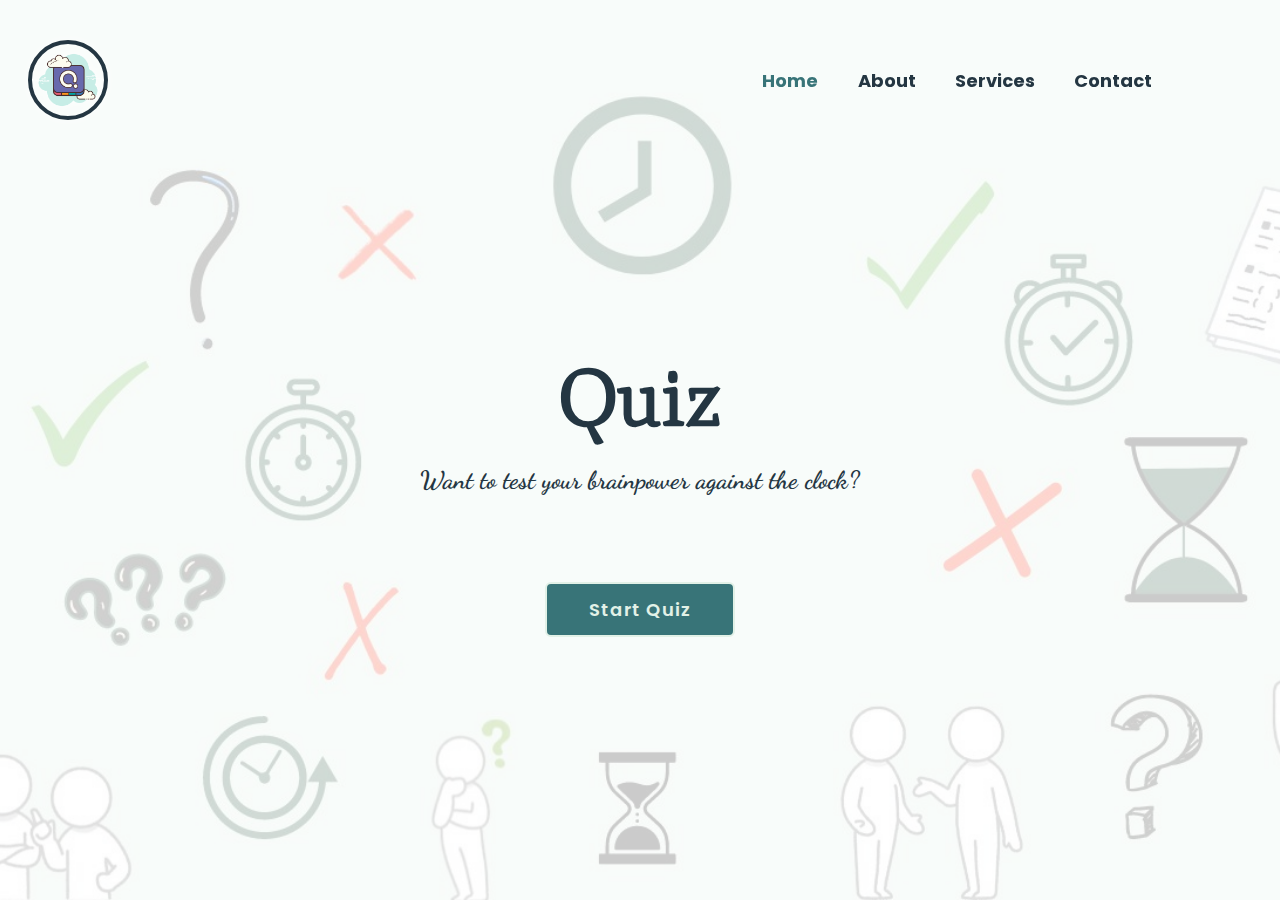
<file: index.html>
<!DOCTYPE html>
<html lang="en">

<head>
    <meta charset="UTF-8">
    <meta http-equiv="X-UA-Compatible" content="IE=edge">
    <meta name="viewport" content="width=device-width, initial-scale=1.0">
    <title>Quiz Website</title>
    <link rel="stylesheet" href="style.css">
    <link rel="preconnect" href="https://fonts.googleapis.com">
    <link rel="preconnect" href="https://fonts.gstatic.com" crossorigin>
    <link href="https://fonts.googleapis.com/css2?family=Dancing+Script:wght@400..700&display=swap" rel="stylesheet">
    <link rel="preconnect" href="https://fonts.googleapis.com">
    <link rel="preconnect" href="https://fonts.gstatic.com" crossorigin>
    <link href="https://fonts.googleapis.com/css2?family=Lobster&family=Signika:wght@300..700&display=swap"
        rel="stylesheet">
    <link rel="preconnect" href="https://fonts.googleapis.com">
    <link rel="preconnect" href="https://fonts.gstatic.com" crossorigin>
    <link
        href="https://fonts.googleapis.com/css2?family=Lobster&family=Mate:ital@0;1&family=Signika:wght@300..700&display=swap"
        rel="stylesheet">
    <link rel="preconnect" href="https://fonts.googleapis.com">
    <link rel="preconnect" href="https://fonts.gstatic.com" crossorigin>
    <link
        href="https://fonts.googleapis.com/css2?family=Lobster&family=Mate:ital@0;1&family=Signika:wght@300..700&display=swap"
        rel="stylesheet">
    <link rel="preconnect" href="https://fonts.googleapis.com">
    <link rel="preconnect" href="https://fonts.gstatic.com" crossorigin>
    <link
        href="https://fonts.googleapis.com/css2?family=Dancing+Script:wght@400..700&family=Lobster&family=Mate:ital@0;1&family=Signika:wght@300..700&display=swap"
        rel="stylesheet">
</head>

<body>
    <main class="main">
        <header class="header">
            <img class="logo" src="logo.png" alt="logo">
            <nav class="navbar">
                <a href="#" class="active"><strong>Home</strong>
                </a>
                <a href="about.html"><strong>About</strong></a>
                <a href="https://www.reva.edu.in/" target="_blank"><strong>Services</strong></a>
                <a href="contact.html"><strong>Contact</strong></a>
            </nav>
        </header>
        <div class="container">
            <section class="quiz-section">
                <div class="quiz-box">
                    <h1>QUIZ</h1>
                    <div class="quiz-header">
                        <span>Quiz Website Tutorials</span>
                        <span class="header-score">score: 0 / 5</span>
                    </div>
                    <h2 class="question-text">what does html stands for ?</h2>
                    <div class="option-list">
                        <!--
                        <div class="option">
                            <span>B. Hyper Text Multiple Language</span>
                        </div>
                        <div class="option">
                            <span>C. Hyper Text Markup Language</span>
                        </div>
                        <div class="option">
                            <span>D. Home Text Multi Language</span>
                        </div> -->
                    </div>
                    <div class="quiz-footer">
                        <span class="question-total">1 of 5 Questions</span>
                        <button class="next-btn">Next</button>
                    </div>
                </div>
                <div class="result-box">
                    <h2>Quiz Result</h2>
                    <div class="percentage-container">
                        <div class="circular-progress">
                            <span class="progress-value">0%</span>
                        </div>
                        <span class="score-text">Your Score 0 out of 5</span>
                    </div>
                    <div class="buttons">
                        <button class="tryAgain-btn">Try Again</button>
                        <button class="goHome-btn">Go to home</button>
                    </div>
                </div>
            </section>
            <section class="home">
                <div class="home-content">
                    <h1>Quiz</h1>
                    <h3>Want to test your brainpower against the clock?</h3>
                    <button class="start-btn">Start Quiz</button>
                </div>
            </section>
        </div>
    </main>
    <div class="popup-info">
        <h2>Quiz Guide</h2>
        <span class="info">1. Total 5 questions.</span><br>
        <span class="info">2. Can't change the selected option.</span><br>
        <span class="info">3. Check result at final.</span><br>
        <span class="info">4. Each question carry 20%.</span><br>
        <span class="info">5. You can retake this quiz.</span>
        <div class="btn-group">
            <button class="info-btn exit-btn">Exit Quiz</button>
            <a href="#" class="info-btn continue-btn">Continue</a>
        </div>
    </div>


    <script src="questions.js"></script>
    <script src="script.js"></script>

</body>

</html>
</file>
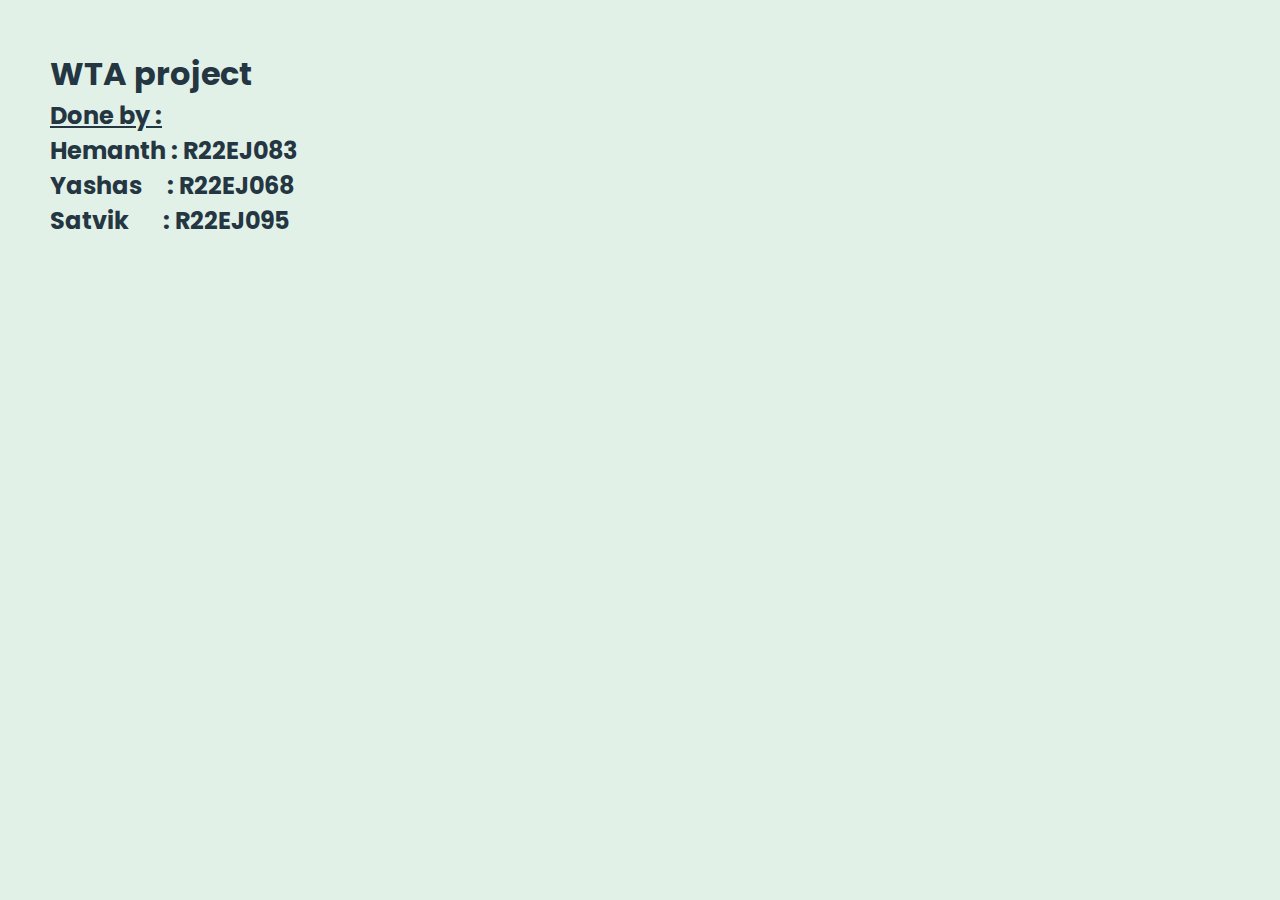
<file: about.html>
<!DOCTYPE html>
<html lang="en">

<head>
    <meta charset="UTF-8">
    <meta name="viewport" content="width=device-width, initial-scale=1.0">
    <link rel="stylesheet" href="style.css">
    <link rel="preconnect" href="https://fonts.googleapis.com">
    <link rel="preconnect" href="https://fonts.gstatic.com" crossorigin>
    <link href="https://fonts.googleapis.com/css2?family=Nunito:ital,wght@0,200..1000;1,200..1000&display=swap"
        rel="stylesheet">
    <title>About</title>
</head>

<body>
    <div class="about">
        <h1>WTA project</h1>
        <h2><u>Done by :</u> <br>Hemanth : R22EJ083 <br>Yashas &nbsp;&nbsp;&nbsp;&nbsp;: R22EJ068
            <br>Satvik&nbsp;&nbsp;&nbsp;&nbsp;&nbsp;&nbsp; : R22EJ095</h2>
    </div>
</body>

</html>
</file>
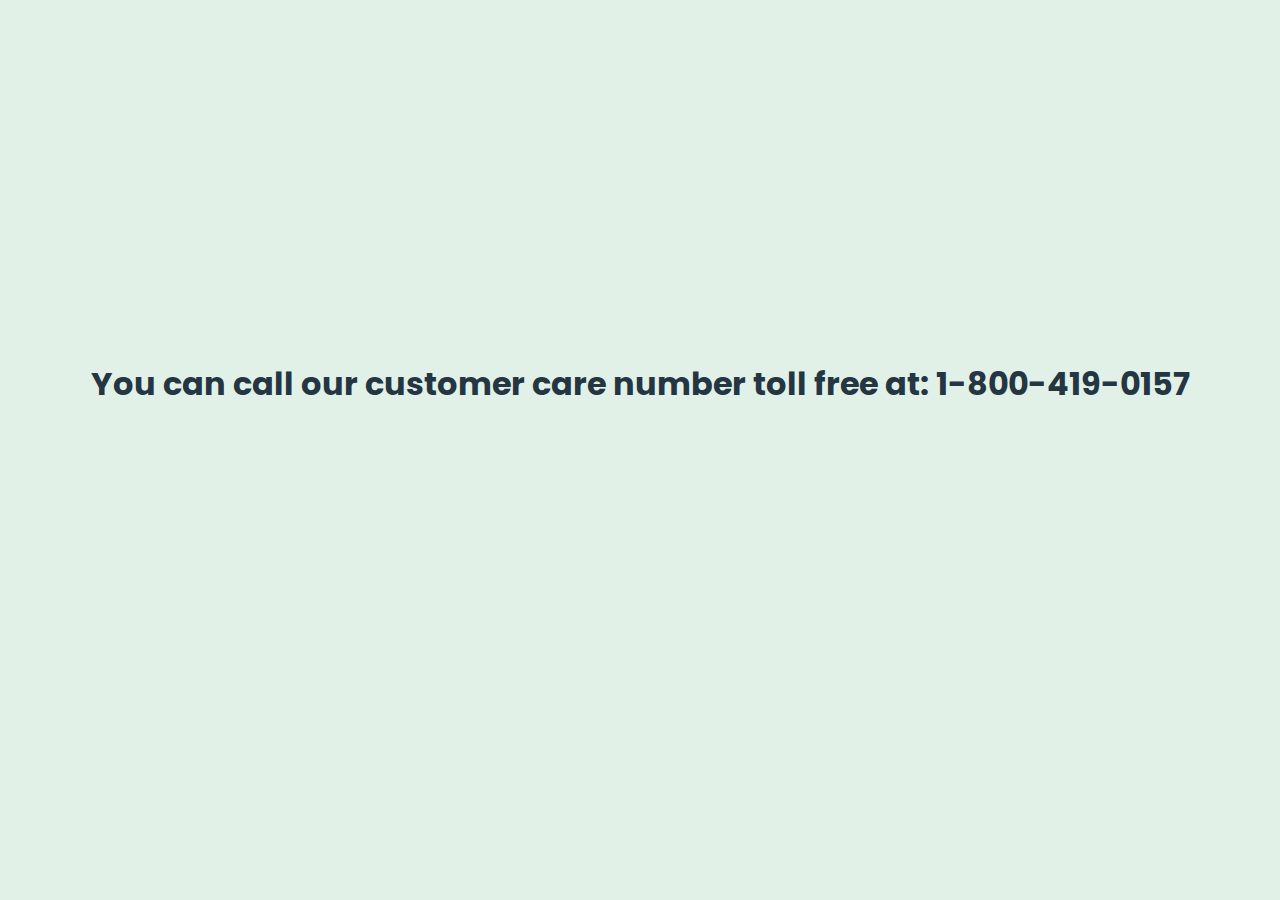
<file: contact.html>
<!DOCTYPE html>
<html lang="en">

<head>
    <meta charset="UTF-8">
    <meta name="viewport" content="width=device-width, initial-scale=1.0">
    <link rel="stylesheet" href="style.css">
    <title>Contact</title>
</head>

<body>
    <div class="contact">
        <h1>You can call our customer care number toll free at: 1-800-419-0157</h1>
    </div>
</body>

</html>
</file>
<file: style.css>
@import url('https://fonts.googleapis.com/css?family=Poppins:wght@300;400;500;600;700; 800;900&display=swap');

* {
    margin: 0;
    padding: 0;
    box-sizing: border-box;
    font-family: 'Poppins', sans-serif;
}

.about {
    margin: 50px;
    font-family: Nunito, sans-serif;
}

.contact {
    text-align: center;
    margin-top: 40vh;
}

body {
    color: rgb(36, 54, 66);
    background: rgb(226, 241, 231);
    overflow: hidden;
}

.logo {
    height: 80px;
    border: 4px solid rgb(36, 54, 66);
    border-radius: 50%;
    margin-left: -100px;
}

.header {
    position: fixed;
    top: 20px;
    left: 0;
    width: 100%;
    padding:
        20px 10%;
    background: transparent;
    display: flex;
    justify-content: space-between;
    align-items: center;
    z-index: 100;
}

.logo {
    font-size: 32px;
    color: rgb(36, 54, 66);
    text-decoration: none;
    font-weight: 700;
    filter: drop-shadow(0 0 5px rgb(255, 255, 255));
}

.navbar a {
    font-size: 18px;
    color: rgb(36, 54, 66);
    text-decoration: none;
    font-weight: 500;
    margin-left: 35px;
    transition: .3s;

}

.navbar a:hover,
.navbar a.active {
    color: rgb(56, 116, 120);
}

.main {
    min-height: 100vh;
    background: url('quiz.png') no-repeat;
    background-size: cover;
    background-position: center;
    pointer-events: auto;
    transition: .3s ease;
}

.main.active {
    filter: blur(15px);
    pointer-events: none;
}

.container {
    display: flex;
    height: 100vh;
    width: 200%;
}

.home {
    position: relative;
    left: -50%;
    width: 100%;
    display: flex;
    justify-content: center;
    align-items: center;
}

.home-content {
    max-width: 600px;
    display: flex;
    align-items: center;
    flex-direction: column;
}

.home-content h1 {
    font-size: 78px;
    font-weight: 700;
    position: absolute;
    font-family: Mate, sans-serif;
    position: absolute;
    margin-top: -100px;
}

.home-content h3 {
    font-size: 16px;
    text-align: center;
    margin-bottom: 30px;
    position: absolute;
    font-family: Dancing Script, sans-serif;
    font-size: 25px;
    margin-top: 15px;
}

.home-content .start-btn {
    width: 190px;
    height: 55px;
    background: rgb(56, 116, 120);
    border: 2px solid rgb(226, 241, 231);
    outline: none;
    border-radius: 6px;
    font-size: 18px;
    color: rgb(226, 241, 231);
    letter-spacing: 1px;
    font-weight: 600;
    cursor: pointer;
    transition: .5s;
    position: absolute;
    margin-top: 132px;
}

.home-content .start-btn:hover {
    background: rgb(36, 54, 66);
    box-shadow: none;

}

body {
    background-color: rgb(226, 241, 231);
}

.popup-info {
    position: absolute;
    top: 50%;
    left: 50%;
    transform: translate(-50%, -50%) scale(.9);
    transform: translate(-50%, -50%);
    width: 500px;
    background: rgb(36, 54, 66);
    border-radius: 6px;
    padding: 10px 25px;
    opacity: 0;
    pointer-events: none;
    transition: .3s ease;
}


.popup-info.active {
    opacity: 1;
    pointer-events: auto;
    transform: translate(-50%, -50%) scale(1);
}

.popup-info h2 {
    font-size: 50px;
    color: rgb(98, 149, 132);
}

.popup-info .info {
    display: inline-block;
    font-size: 16px;
    color: rgb(226, 241, 231);
    font-weight: 500;
    margin: 4px 0;
}

.popup-info .btn-group {
    display: flex;
    justify-content: space-between;
    align-items: center;
    border-top: 1px solid rgb(98, 149, 132);
    margin-top: 10px;
    padding: 15px 0 7px;
}

.popup-info .btn-group .info-btn {
    display: inline-flex;
    justify-content: center;
    align-items: center;
    width: 130px;
    height: 45px;
    background: rgb(226, 241, 231);
    border: 2px solid rgb(226, 241, 231);
    outline: none;
    border-radius: 6px;
    text-decoration: none;
    font-size: 16px;
    color: rgb(36, 54, 66);
    font-weight: 600;
    box-shadow: 0 0 10px rgb(36, 54, 66);
    cursor: pointer;
    transition: .5s;
}

.popup-info .btn-group .info-btn:nth-child(1) {
    background: transparent;
    color: rgb(226, 241, 231);
}

.popup-info .btn-group .info-btn:nth-child(1):hover {
    background: rgb(56, 116, 120);
    color: rgb(226, 241, 231);
}

.popup-info .btn-group .info-btn:nth-child(2):hover {
    background: rgb(56, 116, 120);
    color: rgb(226, 241, 231);
    border-color: rgb(56, 116, 120);
}

.quiz-section {
    position: relative;
    left: -50%;
    width: 100%;
    background: rgb(36, 54, 66);
    display: flex;
    justify-content: center;
    align-items: center;
    z-index: 100;
    transition: .8s ease-in-out;
    transition-delay: .25s;


}

.quiz-section.active {
    left: 0;
}

.quiz-section .quiz-box {
    position: relative;
    width: 500px;
    background: transparent;
    border: 2px solid rgb(226, 241, 231);
    border-radius: 6px;
    display: flex;
    flex-direction: column;
    padding: 20px 30px;
    opacity: 0;
    pointer-events: none;
    transform: scale(.9);
    transition: .3s ease;
    transition-delay: 0s;
}

.quiz-section .quiz-box.active {
    opacity: 1;
    pointer-events: auto;
    transform: scale(1);
    transition: 1s ease;
    transition-delay: 1s;
}

.quiz-box h1 {
    font-size: 32px;
    text-align: center;
    background: linear-gradient(45deg, transparent, rgb(226, 241, 231), transparent);
    border-radius: 6px;
}

.quiz-box .quiz-header {
    display: flex;
    justify-content: space-between;
    align-items: center;
    padding: 20px 0;
    border-bottom: 2px solid rgb(98, 149, 132);
    margin-bottom: 30px;
}

.quiz-header span {
    font-size: 18px;
    font-weight: 500;
}

.quiz-header .header-score {
    background: rgb(226, 241, 231);
    border-radius: 3px;
    padding: 7px;
}

.quiz-box .question-text {
    font-size: 24px;
    font-weight: 600;
    color: rgb(226, 241, 231);
}

.option-list .option {
    color: rgb(226, 241, 231);
    width: 100%;
    padding: 10px;
    background: transparent;
    border: 2px solid rgb(98, 149, 132);
    border-radius: 4px;
    font-size: 17px;
    margin: 15px 0;
    cursor: pointer;
    transition: .3s;
    margin-top: 10px;
}

.option-list .option:hover {
    background: rgb(134, 134, 134, .3);
    border-color: rgb(226, 241, 231);
}

.option-list .option.correct {
    background: #b0f9b6;
    color: rgb(0, 0, 0);
}

.option-list .option.incorrect {
    background: #ff8282;
    color: rgb(255, 255, 255);
}

.option-list .option.disabled {
    pointer-events: none;
}

.quiz-box .quiz-footer {
    display: flex;
    justify-content: space-between;
    align-items: center;
    border-top: 2px solid rgb(98, 149, 132);
    padding: 20px;
    margin-top: 25px;
}

.quiz-footer .question-total {
    font-size: 16px;
    font-weight: 600;
}

.quiz-footer .next-btn {
    width: 100px;
    height: 45px;
    background: rgb(36, 54, 66);
    border: 2px solid rgb(226, 241, 231);
    outline: none;
    border-radius: 6px;
    font-size: 16px;
    color: rgb(226, 241, 231);
    font-weight: 600;
    cursor: pointer;
    pointer-events: none;
    transition: .5s;
}


.quiz-footer .next-btn.active {
    pointer-events: auto;
    background: rgb(226, 241, 231);
    border-color: #1F2544;
    color: rgb(36, 54, 66);
}

.quiz-footer .next-btn.active:hover {
    background: #ffffff;
    border-color: rgb(98, 149, 132);
}

.quiz-section .result-box {
    position: absolute;
    top: 50%;
    left: 50%;
    transform: translate(-50%, -50%) scale(.9);
    width: 500px;
    background: transparent;
    border: 2px solid rgb(36, 54, 66);
    border-radius: 6px;
    padding: 20px;
    display: flex;
    flex-direction: column;
    align-items: center;
    opacity: 0;
    pointer-events: none;
    transition: .3s ease;
}

.quiz-section .result-box.active {
    opacity: 1;
    pointer-events: auto;
    transform: translate(-50%, -50%) scale(1);

}

.result-box h2 {
    font-size: 52px;
}

.result-box .percentage-container {
    width: 300px;
    display: flex;
    flex-direction: column;
    align-items: center;
    margin: 20px 0 40px;
}

.percentage-container .circular-progress {
    position: relative;
    width: 250px;
    height: 250px;
    background: conic-gradient(rgb(226, 241, 231)3.6deg, rgb(36, 54, 66) 0deg);
    border-radius: 50%;
    display: flex;
    justify-content: center;
    align-items: center;
}

.percentage-container .circular-progress::before {
    content: '';
    position: absolute;
    width: 210px;
    height: 210px;
    background: rgb(98, 149, 132);
    border-radius: 50%;
}

.circular-progress .progress-value {
    position: relative;
    font-size: 45px;
    font-weight: 600;
}

.percentage-container .score-text {
    font-size: 26px;
    font-weight: 600;
    margin-top: 20px;
}

.result-box .buttons {
    display: flex;
}

.buttons button {
    width: 130px;
    height: 47px;
    background: rgb(36, 54, 66);
    border: 2px solid rgb(226, 241, 231);
    outline: none;
    border-radius: 6px;
    font-size: 16px;
    color: rgb(226, 241, 231);
    font-weight: 600;
    margin: 0 20px 20px;
    cursor: pointer;
    transition: .5s;
}

.buttons button:nth-child(1):hover {
    color: rgb(36, 54, 66);
    background: rgb(226, 241, 231);
    border-color: rgb(98, 149, 132);
}

.buttons button:nth-child(2) {
    background: transparent;
    color: rgb(226, 241, 231);
}

.buttons button:nth-child(2):hover {
    color: rgb(36, 54, 66);
    background: rgb(226, 241, 231);
    border-color: rgb(98, 149, 132);
}
</file>
